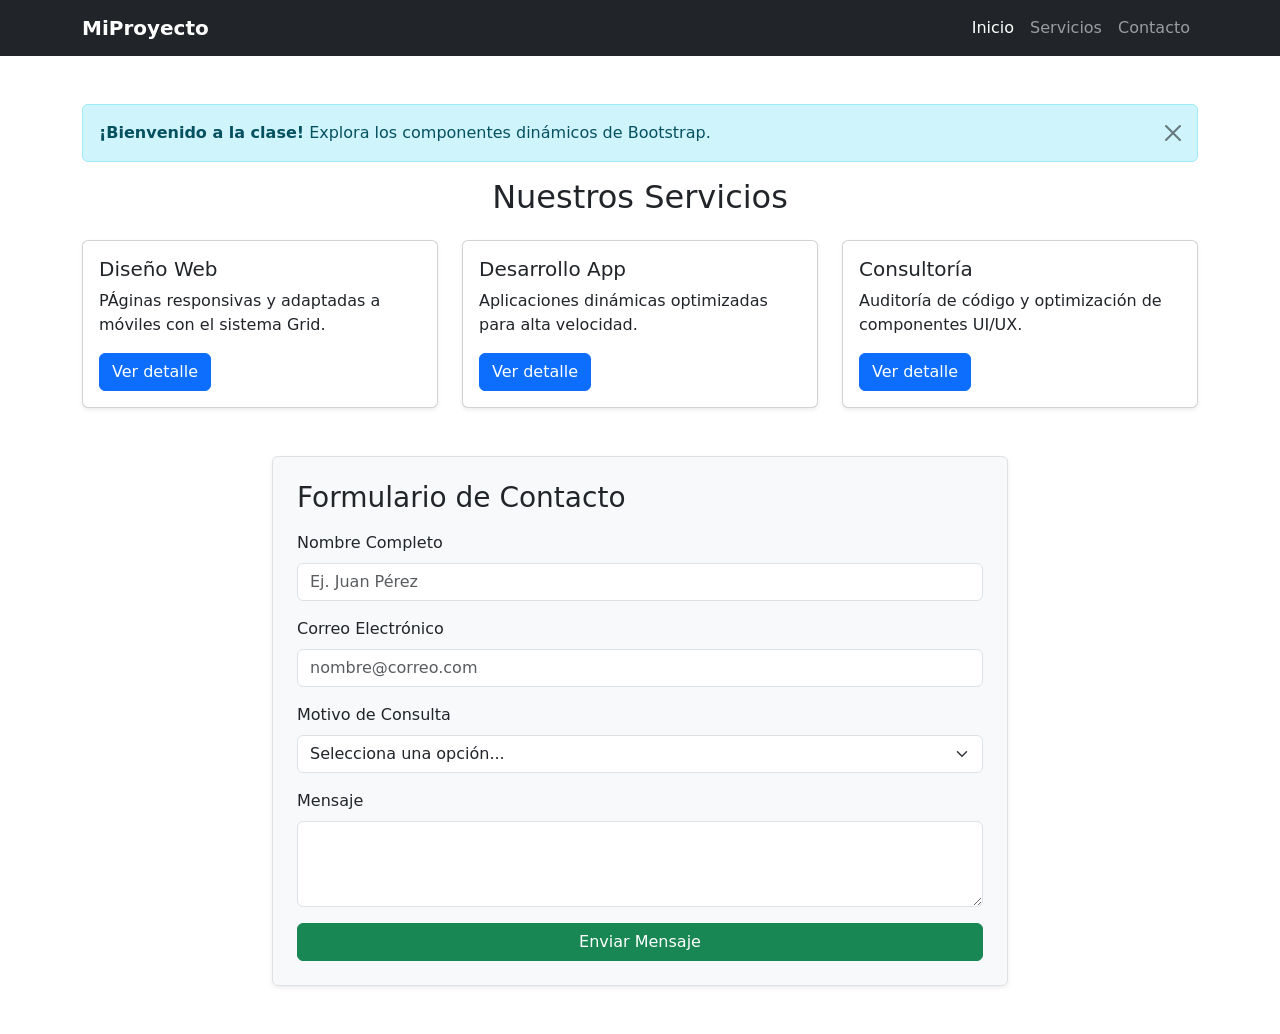
<file: CODIGO BASE A MEJORAR.html>
<!DOCTYPE html>
<html lang="es">
<head>
  <meta charset="UTF-8">
  <meta name="viewport" content="width=device-width, initial-scale=1.0">
  <title>Clase Práctica Bootstrap 5</title>
  <!-- CSS de Bootstrap 5 -->
  <link href="https://cdn.jsdelivr.net/npm/bootstrap@5.3.3/dist/css/bootstrap.min.css" rel="stylesheet">
</head>
<body>

  <!-- 1. MENÚ DE NAVEGACIÓN (NAVBAR) -->
  <nav class="navbar navbar-expand-lg navbar-dark bg-dark sticky-top">
    <div class="container">
      <a class="navbar-brand fw-bold" href="#">MiProyecto</a>
      <button class="navbar-toggler" type="button" data-bs-toggle="collapse" data-bs-target="#navbarNav">
        <span class="navbar-toggler-icon"></span>
      </button>
      <div class="collapse navbar-collapse" id="navbarNav">
        <ul class="navbar-nav ms-auto">
          <li class="nav-item"><a class="nav-link active" href="#inicio">Inicio</a></li>
          <li class="nav-item"><a class="nav-link" href="#servicios">Servicios</a></li>
          <li class="nav-item"><a class="nav-link" href="#contacto">Contacto</a></li>
        </ul>
      </div>
    </div>
  </nav>

  <!-- CONTENEDOR PRINCIPAL -->
  <main class="container my-5">

    <!-- ALERTA DE BIENVENIDA -->
    <div class="alert alert-info alert-dismissible fade show" role="alert">
      <strong>¡Bienvenido a la clase!</strong> Explora los componentes dinámicos de Bootstrap.
      <button type="button" class="btn-close" data-bs-dismiss="alert" aria-label="Close"></button>
    </div>

    <!-- 2. SECCIÓN DE TARJETAS (COMPLEMENTO: CARDS) -->
    <section id="servicios" class="mb-5">
      <h2 class="text-center mb-4">Nuestros Servicios</h2>
      <div class="row g-4">
        <div class="col-md-4">
          <div class="card h-100 shadow-sm">
            <div class="card-body">
              <h5 class="card-title">Diseño Web</h5>
              <p class="card-text">PÁginas responsivas y adaptadas a móviles con el sistema Grid.</p>
              <button class="btn btn-primary" data-bs-toggle="modal" data-bs-target="#infoModal">Ver detalle</button>
            </div>
          </div>
        </div>
        <div class="col-md-4">
          <div class="card h-100 shadow-sm">
            <div class="card-body">
              <h5 class="card-title">Desarrollo App</h5>
              <p class="card-text">Aplicaciones dinámicas optimizadas para alta velocidad.</p>
              <button class="btn btn-primary" data-bs-toggle="modal" data-bs-target="#infoModal">Ver detalle</button>
            </div>
          </div>
        </div>
        <div class="col-md-4">
          <div class="card h-100 shadow-sm">
            <div class="card-body">
              <h5 class="card-title">Consultoría</h5>
              <p class="card-text">Auditoría de código y optimización de componentes UI/UX.</p>
              <button class="btn btn-primary" data-bs-toggle="modal" data-bs-target="#infoModal">Ver detalle</button>
            </div>
          </div>
        </div>
      </div>
    </section>

    <!-- 3. FORMULARIO DE CONTACTO -->
    <section id="contacto" class="row justify-content-center">
      <div class="col-lg-8">
        <div class="p-4 border rounded shadow-sm bg-light">
          <h3 class="mb-3">Formulario de Contacto</h3>
          <form>
            <div class="mb-3">
              <label for="nombre" class="form-label">Nombre Completo</label>
              <input type="text" class="form-control" id="nombre" placeholder="Ej. Juan Pérez" required>
            </div>
            <div class="mb-3">
              <label for="email" class="form-label">Correo Electrónico</label>
              <input type="email" class="form-control" id="email" placeholder="nombre@correo.com" required>
            </div>
            <div class="mb-3">
              <label for="categoria" class="form-label">Motivo de Consulta</label>
              <select class="form-select" id="categoria">
                <option selected>Selecciona una opción...</option>
                <option value="1">Soporte técnico</option>
                <option value="2">Ventas</option>
              </select>
            </div>
            <div class="mb-3">
              <label for="mensaje" class="form-label">Mensaje</label>
              <textarea class="form-control" id="mensaje" rows="3"></textarea>
            </div>
            <button type="submit" class="btn btn-success w-100">Enviar Mensaje</button>
          </form>
        </div>
      </div>
    </section>

  </main>

  <!-- 4. MODAL (COMPLEMENTO DE INTERACCIÓN) -->
  <div class="modal fade" id="infoModal" tabindex="-1" aria-hidden="true">
    <div class="modal-dialog">
      <div class="modal-content">
        <div class="modal-header">
          <h5 class="modal-title">Información del Servicio</h5>
          <button type="button" class="btn-close" data-bs-dismiss="modal" aria-label="Close"></button>
        </div>
        <div class="modal-body">
          Este servicio incluye soporte técnico continuo, documentación completa y optimización SEO básica.
        </div>
        <div class="modal-footer">
          <button type="button" class="btn btn-secondary" data-bs-dismiss="modal">Cerrar</button>
        </div>
      </div>
    </div>
  </div>

  <!-- JS de Bootstrap 5 (Requerido para Menú desplegable, Modales y Alertas) -->
  <script src="https://cdn.jsdelivr.net/npm/bootstrap@5.3.3/dist/js/bootstrap.bundle.min.js"></script>
</body>
</html>
</file>
